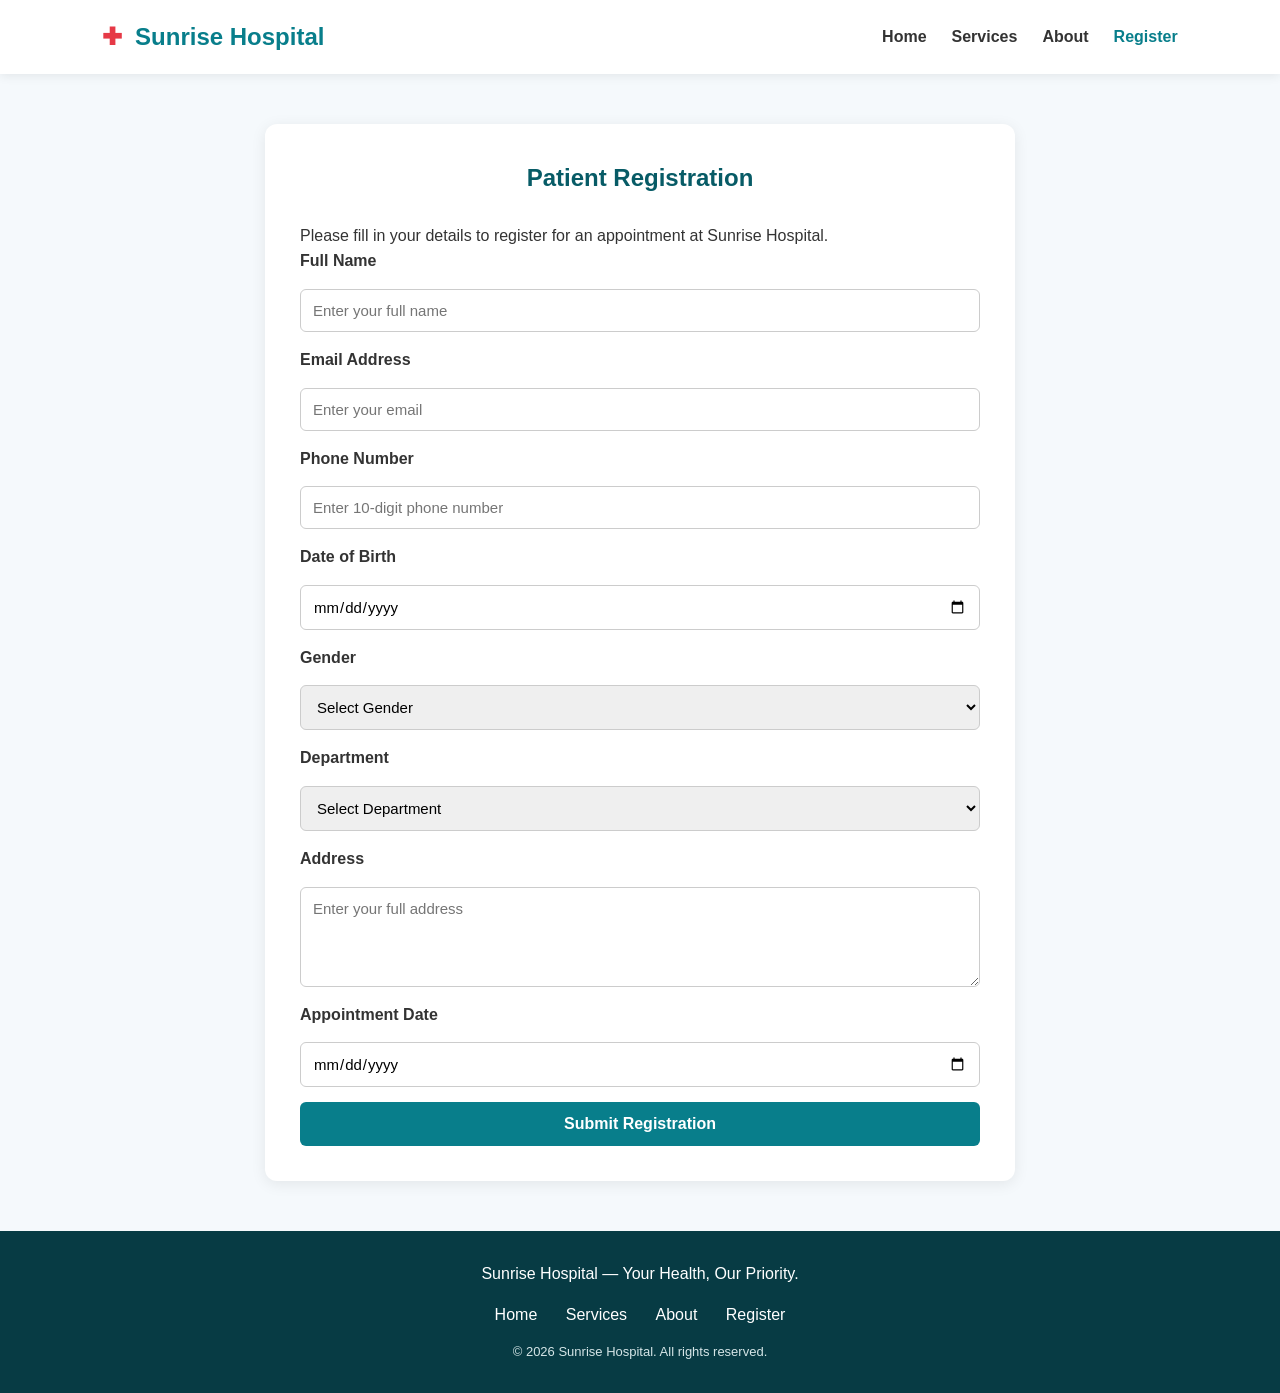
<file: patient.html>
<!-- FILE NAME: patient.html -->
<!-- Sunrise Hospital - Patient Registration Page -->

<!DOCTYPE html>
<html lang="en">
<head>
    <meta charset="UTF-8">
    <meta name="viewport" content="width=device-width, initial-scale=1.0">
    <title>Patient Registration | Sunrise Hospital</title>
    <link rel="stylesheet" href="style.css">
</head>

<body>

    <!-- Header and Navigation -->
    <header class="header">
        <a href="index.html" class="logo">
            <span class="logo-icon">✚</span>
            Sunrise Hospital
        </a>

        <nav class="navbar">
            <a href="index.html">Home</a>
            <a href="index.html#services">Services</a>
            <a href="index.html#about">About</a>
            <a href="patient.html" class="active">Register</a>
        </nav>
    </header>

    <!-- Patient Registration Section -->
    <section class="patient-section">

        <div class="patient-container">

            <h1>Patient Registration</h1>

            <p>
                Please fill in your details to register
                for an appointment at Sunrise Hospital.
            </p>

            <!-- Connected to PHP Backend -->
            <form
                id="patientForm"
                class="patient-form"
                action="test.php"
                method="POST">

                <label for="fullname">Full Name</label>
                <input
                    type="text"
                    id="fullname"
                    name="fullname"
                    placeholder="Enter your full name"
                    required>

                <label for="email">Email Address</label>
                <input
                    type="email"
                    id="email"
                    name="email"
                    placeholder="Enter your email"
                    required>

                <label for="phone">Phone Number</label>
                <input
                    type="tel"
                    id="phone"
                    name="phone"
                    placeholder="Enter 10-digit phone number"
                    pattern="[0-9]{10}"
                    maxlength="10"
                    required>

                <label for="dob">Date of Birth</label>
                <input
                    type="date"
                    id="dob"
                    name="dob"
                    required>

                <label for="gender">Gender</label>
                <select
                    id="gender"
                    name="gender"
                    required>

                    <option value="">Select Gender</option>
                    <option value="Male">Male</option>
                    <option value="Female">Female</option>
                    <option value="Other">Other</option>

                </select>

                <label for="department">Department</label>
                <select
                    id="department"
                    name="department"
                    required>

                    <option value="">Select Department</option>
                    <option value="General Medicine">General Medicine</option>
                    <option value="Cardiology">Cardiology</option>
                    <option value="Orthopedics">Orthopedics</option>
                    <option value="Pediatrics">Pediatrics</option>
                    <option value="Dermatology">Dermatology</option>

                </select>

                <label for="address">Address</label>
                <textarea
                    id="address"
                    name="address"
                    placeholder="Enter your full address"
                    required></textarea>

                <label for="appointment">Appointment Date</label>
                <input
                    type="date"
                    id="appointment"
                    name="appointment"
                    required>

                <button type="submit">
                    Submit Registration
                </button>

            </form>

        </div>

    </section>

    <!-- Footer -->
    <footer class="footer">

        <p>
            Sunrise Hospital — Your Health, Our Priority.
        </p>

        <div class="footer-links">
            <a href="index.html">Home</a>
            <a href="index.html#services">Services</a>
            <a href="index.html#about">About</a>
            <a href="patient.html">Register</a>
        </div>

        <p class="copyright">
            &copy; 2026 Sunrise Hospital. All rights reserved.
        </p>

    </footer>

    <!-- JavaScript -->
    <script src="script.js"></script>

</body>
</html>
</file>
<file: style.css>
/* FILE NAME: style.css */
/* Sunrise Hospital - Complete Website Styling */

/* General Reset */
* {
    margin: 0;
    padding: 0;
    box-sizing: border-box;
}

html {
    scroll-behavior: smooth;
}

body {
    font-family: Arial, sans-serif;
    background-color: #f5f9fc;
    color: #333;
    line-height: 1.6;
}

/* Header */
.header {
    display: flex;
    justify-content: space-between;
    align-items: center;
    padding: 18px 8%;
    background-color: #ffffff;
    box-shadow: 0 2px 10px rgba(0, 0, 0, 0.08);
    position: sticky;
    top: 0;
    z-index: 1000;
}

.logo {
    text-decoration: none;
    font-size: 24px;
    font-weight: bold;
    color: #087e8b;
}

.logo-icon {
    color: #e63946;
    margin-right: 6px;
}

.navbar {
    display: flex;
    gap: 25px;
}

.navbar a {
    text-decoration: none;
    color: #333;
    font-weight: 600;
    transition: 0.3s;
}

.navbar a:hover,
.navbar a.active {
    color: #087e8b;
}

/* Hero Section */
.hero {
    display: flex;
    align-items: center;
    justify-content: space-between;
    gap: 40px;
    padding: 70px 8%;
    background-color: #eaf7fa;
}

.hero-content {
    flex: 1;
}

.hero-content h1 {
    font-size: 44px;
    color: #075b66;
    margin-bottom: 20px;
}

.hero-content p {
    font-size: 17px;
    margin-bottom: 25px;
    color: #555;
}

.hero-image {
    flex: 1;
}

.hero-image img {
    width: 100%;
    height: 350px;
    object-fit: cover;
    border-radius: 15px;
}

/* Buttons */
.btn {
    display: inline-block;
    padding: 12px 24px;
    margin: 5px 8px 5px 0;
    border-radius: 6px;
    text-decoration: none;
    font-weight: bold;
    transition: 0.3s;
}

.btn-primary {
    background-color: #087e8b;
    color: #ffffff;
}

.btn-primary:hover {
    background-color: #065d67;
}

.btn-secondary {
    background-color: #ffffff;
    color: #087e8b;
    border: 2px solid #087e8b;
}

.btn-secondary:hover {
    background-color: #087e8b;
    color: #ffffff;
}

#demo {
    margin-top: 25px;
    cursor: pointer;
    font-weight: bold;
}

/* Services Section */
.services {
    padding: 65px 8%;
    text-align: center;
}

.services h2,
.about h2 {
    font-size: 32px;
    color: #075b66;
    margin-bottom: 15px;
}

.services > p {
    margin-bottom: 35px;
    color: #666;
}

.service-grid {
    display: grid;
    grid-template-columns: repeat(3, 1fr);
    gap: 25px;
}

.service-card {
    background-color: #ffffff;
    padding: 30px 20px;
    border-radius: 10px;
    box-shadow: 0 3px 12px rgba(0, 0, 0, 0.08);
    transition: 0.3s;
}

.service-card:hover {
    transform: translateY(-5px);
}

.service-card h3 {
    color: #087e8b;
    margin-bottom: 12px;
}

/* About Section */
.about {
    padding: 60px 8%;
    text-align: center;
    background-color: #eaf7fa;
}

.about p {
    max-width: 750px;
    margin: auto;
    color: #555;
}

/* Patient Registration Page */
.patient-section {
    padding: 50px 20px;
}

.patient-container {
    max-width: 750px;
    margin: 0 auto;
    background-color: #ffffff;
    padding: 35px;
    border-radius: 12px;
    box-shadow: 0 3px 15px rgba(0, 0, 0, 0.08);
}

.patient-container h1,
.patient-container h2 {
    text-align: center;
    color: #075b66;
    margin-bottom: 25px;
}

.patient-form {
    display: flex;
    flex-direction: column;
    gap: 15px;
}

.patient-form label {
    font-weight: bold;
    color: #333;
}

.patient-form input,
.patient-form select,
.patient-form textarea {
    width: 100%;
    padding: 12px;
    border: 1px solid #ccc;
    border-radius: 6px;
    font-size: 15px;
    font-family: inherit;
}

.patient-form input:focus,
.patient-form select:focus,
.patient-form textarea:focus {
    outline: none;
    border-color: #087e8b;
    box-shadow: 0 0 5px rgba(8, 126, 139, 0.2);
}

.patient-form textarea {
    resize: vertical;
    min-height: 100px;
}

.patient-form button,
.patient-form input[type="submit"] {
    background-color: #087e8b;
    color: #ffffff;
    border: none;
    padding: 13px;
    border-radius: 6px;
    font-size: 16px;
    font-weight: bold;
    cursor: pointer;
    transition: 0.3s;
}

.patient-form button:hover,
.patient-form input[type="submit"]:hover {
    background-color: #065d67;
}

/* Footer */
.footer {
    background-color: #073b44;
    color: #ffffff;
    text-align: center;
    padding: 30px 8%;
}

.footer-links {
    margin: 15px 0;
}

.footer-links a {
    color: #ffffff;
    text-decoration: none;
    margin: 0 12px;
}

.footer-links a:hover {
    color: #8de0e8;
}

.copyright {
    font-size: 13px;
    margin-top: 15px;
    color: #d5e5e7;
}

/* Responsive Design */
@media (max-width: 768px) {

    .header {
        flex-direction: column;
        gap: 15px;
    }

    .navbar {
        flex-wrap: wrap;
        justify-content: center;
        gap: 15px;
    }

    .hero {
        flex-direction: column;
        padding: 45px 6%;
    }

    .hero-content h1 {
        font-size: 32px;
    }

    .hero-image img {
        height: 250px;
    }

    .service-grid {
        grid-template-columns: 1fr;
    }

    .patient-container {
        padding: 22px;
    }

    .footer-links a {
        display: inline-block;
        margin: 6px;
    }
}
</file>
